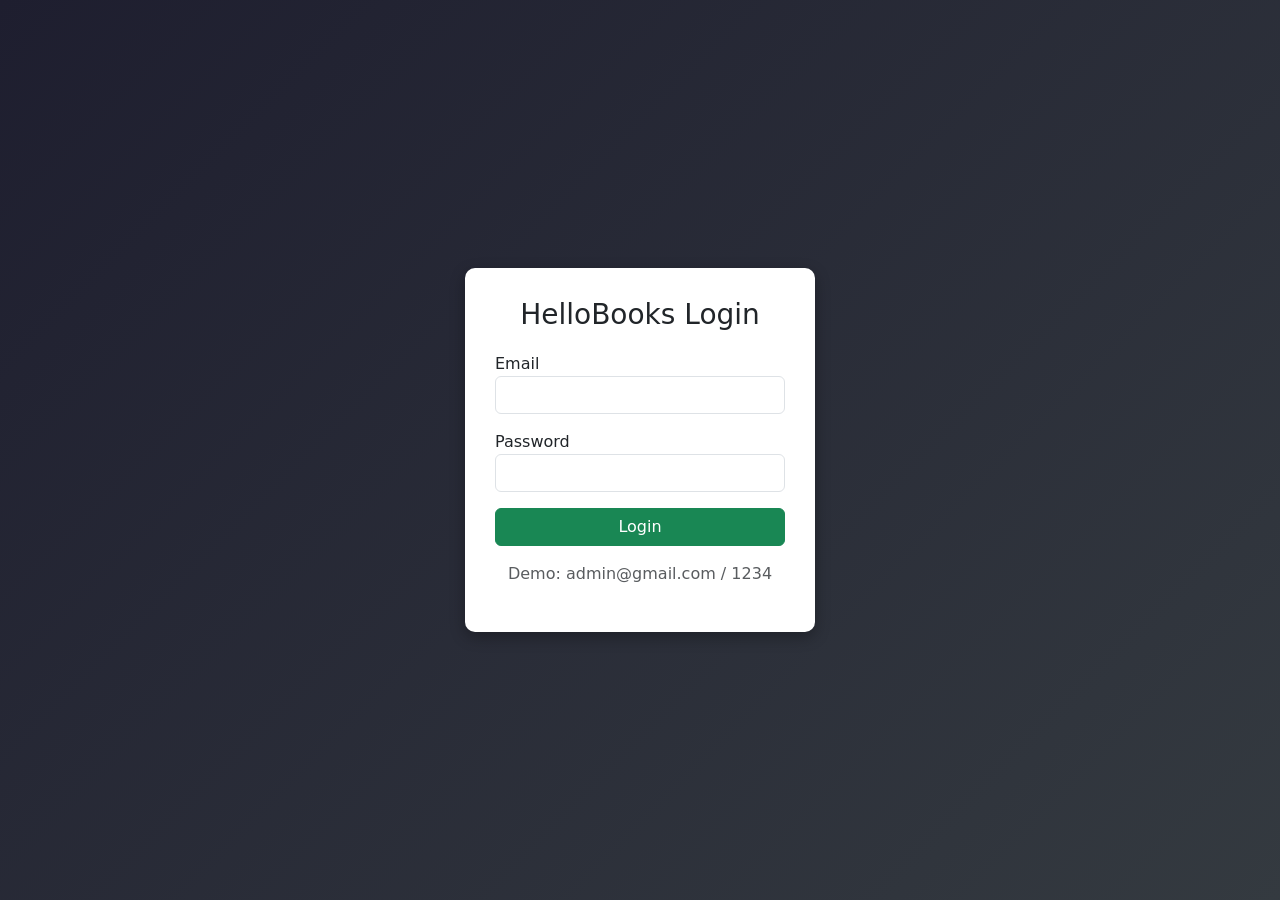
<file: index.html>
<script>
if (!localStorage.getItem("loggedIn")) {
    window.location.href = "login.html";
}
</script>
<!DOCTYPE html>
<html>
<head>
    <title>Dashboard</title>
    <link rel="icon" type="image/png" href="favicon.png">

    <!-- Bootstrap -->
    <link href="https://cdn.jsdelivr.net/npm/bootstrap@5.3.0/dist/css/bootstrap.min.css" rel="stylesheet">

    <!-- Your CSS -->
    <link rel="stylesheet" href="style.css">

    <meta name="viewport" content="width=device-width, initial-scale=1.0">
</head>

<body>

<div class="d-flex">

    <!-- Sidebar -->
    <div class="sidebar">
        <h3 class="logo">HelloBooks</h3>

        <a href="index.html">Dashboard</a>
        <a href="invoice.html">Billing</a>
        <a href="inventory.html">Inventory</a>
        <a href="reports.html">Reports</a>

    <div style="position:absolute; bottom:20px; width:180px;">
        <button class="btn btn-danger w-100" onclick="logout()">Logout</button>
    </div>
    </div>

    <!-- Main -->
    <div class="main">

        <div class="container mt-4">

            <h2 class="mb-4 fw-bold">Restaurant Dashboard</h2>

            <!-- TOP CARDS -->
            <div class="row mb-4">

                <div class="col-md-3">
                    <div class="card text-white bg-success p-3 shadow-sm">
                        <h6>Today's Sales</h6>
                        <h3>₹12,500</h3>
                    </div>
                </div>

                <div class="col-md-3">
                    <div class="card text-white bg-primary p-3 shadow-sm">
                        <h6>Total Orders</h6>
                        <h3>120</h3>
                    </div>
                </div>

                <div class="col-md-3">
                    <div class="card text-white bg-danger p-3 shadow-sm">
                        <h6>Expenses</h6>
                        <h3>₹4,200</h3>
                    </div>
                </div>

                <div class="col-md-3">
                    <div class="card text-white bg-warning p-3 shadow-sm">
                        <h6>Profit</h6>
                        <h3>₹8,300</h3>
                    </div>
                </div>

            </div>

            <!-- MIDDLE SECTION -->
            <div class="row">

                <!-- Top Selling -->
                <div class="col-md-6">
                    <div class="card p-3 shadow-sm mb-4">
                        <h5>Top Selling Items</h5>
                        <ul class="list-group mt-3">
                            <li class="list-group-item">Pizza - 120 orders</li>
                            <li class="list-group-item">Burger - 95 orders</li>
                            <li class="list-group-item">Pasta - 80 orders</li>
                        </ul>
                    </div>
                </div>

                <!-- Low Stock -->
                <div class="col-md-6">
                    <div class="card p-3 shadow-sm mb-4">
                        <h5>Low Stock Alerts</h5>
                        <ul class="list-group mt-3">
                            <li class="list-group-item list-group-item-danger">
                                Tomatoes - Low Stock
                            </li>
                            <li class="list-group-item list-group-item-warning">
                                Cheese - Low Stock
                            </li>
                        </ul>
                    </div>
                </div>

            </div>

            <!-- RECENT ORDERS -->
            <div class="card p-3 shadow-sm">
                <h5>Recent Orders</h5>

                <table class="table table-bordered mt-3">
                    <thead class="table-dark">
                        <tr>
                            <th>Order ID</th>
                            <th>Item</th>
                            <th>Qty</th>
                            <th>Amount</th>
                            <th>Status</th>
                        </tr>
                    </thead>

                    <tbody>
                        <tr>
                            <td>#101</td>
                            <td>Pizza</td>
                            <td>2</td>
                            <td>₹600</td>
                            <td><span class="badge bg-success">Completed</span></td>
                        </tr>
                        <tr>
                            <td>#102</td>
                            <td>Burger</td>
                            <td>1</td>
                            <td>₹200</td>
                            <td><span class="badge bg-warning">Pending</span></td>
                        </tr>
                        <tr>
                            <td>#103</td>
                            <td>Pasta</td>
                            <td>3</td>
                            <td>₹750</td>
                            <td><span class="badge bg-success">Completed</span></td>
                        </tr>
                    </tbody>
                </table>

            </div>

        </div>

    </div>

</div>
<script>
function logout(){
    localStorage.removeItem("loggedIn");
    window.location.href = "login.html";
}
</script>
</body>
</html>
</file>
<file: style.css>
/* Reset */
body{
margin:0;
font-family: Arial, sans-serif;
background:#f4f6f9;
}

/* Layout */
.d-flex{
display:flex;
}

/* Sidebar */
.sidebar{
    width:220px;
    height:100vh;
    background:#1f2d3d;
    color:white;
    padding:30px 20px;   /* ✅ FIXED (top spacing increased) */
    position:fixed;
    left:0;
    top:0;
}

/* Sidebar links */
.sidebar a{
    display:block;
    color:white;
    text-decoration:none;
    margin:15px 0;
    font-size:16px;
    padding-left:5px;
}

.sidebar h3{
    margin-bottom:30px;
    font-weight:bold;
}

.sidebar a:hover{
color:#00c3ff;
}

/* Logo */
.logo{
margin-bottom:30px;
}

/* Main content */
.main{
margin-left:220px;
padding:30px;
width:calc(100% - 220px);
overflow-x:auto;
min-height: 100vh;
background: #f5f6fa;
box-sizing: border-box;
}

.dashboard-card h5{
font-size:18px;
margin-bottom:12px;
}

.dashboard-card h3{
font-size:34px;
font-weight:700;
white-space:nowrap;
margin:0;
}

/* Lists */
.list-group-item{
font-size:15px;
}

/* Buttons */
button{
margin-top:10px;
margin-right:10px;
}

.button-group{
margin-top:15px;
display:flex;
gap:12px;
}

table{
width:100%;
margin-top:25px;
border-collapse:collapse;
background:white;
box-shadow:0 4px 10px rgba(0,0,0,0.1);
border-radius:8px;
overflow:hidden;
}

th{
background:#f5f5f5;
font-weight:600;
padding:14px;
text-align:left;
}

td{
padding:12px;
border-top:1px solid #e5e5e5;
}


table input{
width:100%;
padding:8px;
border:1px solid #ccc;
border-radius:5px;
font-size:14px;
}

.bill-table table{
width:100%;
background:white;
}

.status-select{
min-width:140px;
}

table td{
vertical-align:middle;
}

.btn-danger{
padding:6px 12px;
}

.report-container{
display:flex;
gap:30px;
margin-top:30px;
flex-wrap:wrap;
}

.report-card{
background:white;
padding:30px;
border-radius:10px;
box-shadow:0 3px 10px rgba(0,0,0,0.1);
width:300px;
transition:0.3s;
}

.report-card:hover{
transform:translateY(-5px);
}

.dashboard-cards{
display:flex;
gap:24px;
flex-wrap:wrap;
margin-top:25px;
}

.dashboard-card{
color:white;
padding:28px 24px;
border-radius:14px;
width:220px;
min-height:140px;
box-shadow:0 4px 12px rgba(0,0,0,0.12);
display:flex;
flex-direction:column;
justify-content:center;
}

.dashboard-card{
padding:25px;
border-radius:12px;
color:white;
box-shadow:0 4px 10px rgba(0,0,0,0.1);
min-height:140px;
}

.dashboard-card:hover{
transform:translateY(-5px);
}

.generate-center{
display:flex;
justify-content:center;
margin-top:20px;
}

.save-section{
display:flex;
justify-content:center;
margin-top:25px;
}


.save-btn{
background:#28a745;
color:white;
border:none;
padding:7px 14px;
border-radius:5px;
cursor:pointer;
}


.save-btn:hover{
background:#218838;
}

.delete-btn{
background:#dc3545;
color:white;
border:none;
padding:7px 14px;
border-radius:5px;
cursor:pointer;
margin-left:5px;
}
.add-btn{
margin-top:18px;
background:#28a745;
color:white;
border:none;
padding:9px 16px;
border-radius:6px;
cursor:pointer;
}

/* Save Changes Button */

.save-container{
display:flex;
justify-content:center;
margin-top:25px;
}

.save-container button{
background:#28a745;
color:white;
border:none;
padding:10px 20px;
border-radius:6px;
cursor:pointer;
font-size:15px;
}

@media (max-width:768px){

/* REMOVE LEFT SPACE COMPLETELY */
.main{
    margin-left:0 !important;
    width:100% !important;
    padding:15px;
}

/* SIDEBAR → TOP BAR */
.sidebar{
    width:100%;
    height:auto;
    position:relative;
    display:flex;
    flex-direction:row;
    justify-content:space-around;
    align-items:center;
    padding:10px;
}

/* HIDE BIG TITLE */
.sidebar h3{
    display:none;
}

/* MENU ITEMS */
.sidebar a{
    font-size:14px;
    margin:0;
}

/* FIX TABLE */
.table-responsive{
    overflow-x:auto;
}

/* BUTTON FULL WIDTH */
button{
    width:100%;
}

/* FORCE REMOVE SIDEBAR SPACE */
.main{
    margin-left:0 !important;
    width:100% !important;
}

/* FIX SIDEBAR */
.sidebar{
    position:relative !important;
    width:100% !important;
    height:auto !important;
    display:flex;
    justify-content:space-around;
    align-items:center;
}

/* FIX LINKS */
.sidebar a{
    margin:0;
    font-size:14px;
}

.d-flex{
        display:block !important;
    }

/* ================= FINAL MOBILE FIX ================= */

/* 1. BREAK FLEX (VERY IMPORTANT) */
.d-flex{
    display:block !important;
}

/* 2. SIDEBAR → TOP */
.sidebar{
    width:100% !important;
    height:auto !important;
    position:relative !important;
    display:flex !important;
    justify-content:space-around !important;
    align-items:center !important;
    padding:10px !important;
}

/* 3. HIDE LOGO (OPTIONAL) */
.sidebar h3{
    display:none;
}

/* 4. REMOVE LEFT SPACE */
.main{
    margin-left:0 !important;
    width:100% !important;
    max-width:100% !important;
    padding:15px !important;
}

/* 5. FIX BOOTSTRAP CONTAINER (KEY FIX) */
.container,
.container-fluid{
    width:100% !important;
    max-width:100% !important;
    padding:0 10px !important;
}

/* 6. CARDS FULL WIDTH */
.dashboard-card{
    width:100% !important;
}

/* 7. TABLE SCROLL */
.table,
.table-responsive{
    display:block;
    width:100%;
    overflow-x:auto;
}

/* 8. BUTTON FULL WIDTH */
button{
    width:100% !important;
    margin:10px 0 !important;
}

}

/* ===== LOGOUT FIX ===== */

/* Desktop */
.sidebar div:last-child{
    position:absolute;
    bottom:20px;
    width:180px;
}

/* Mobile */
@media (max-width:768px){

.sidebar div:last-child{
    position:relative !important;
    bottom:auto !important;
    width:100% !important;
    margin-top:10px;
}

/* Optional: make it look clean */
.sidebar{
    flex-wrap:wrap;
}

}
</file>
